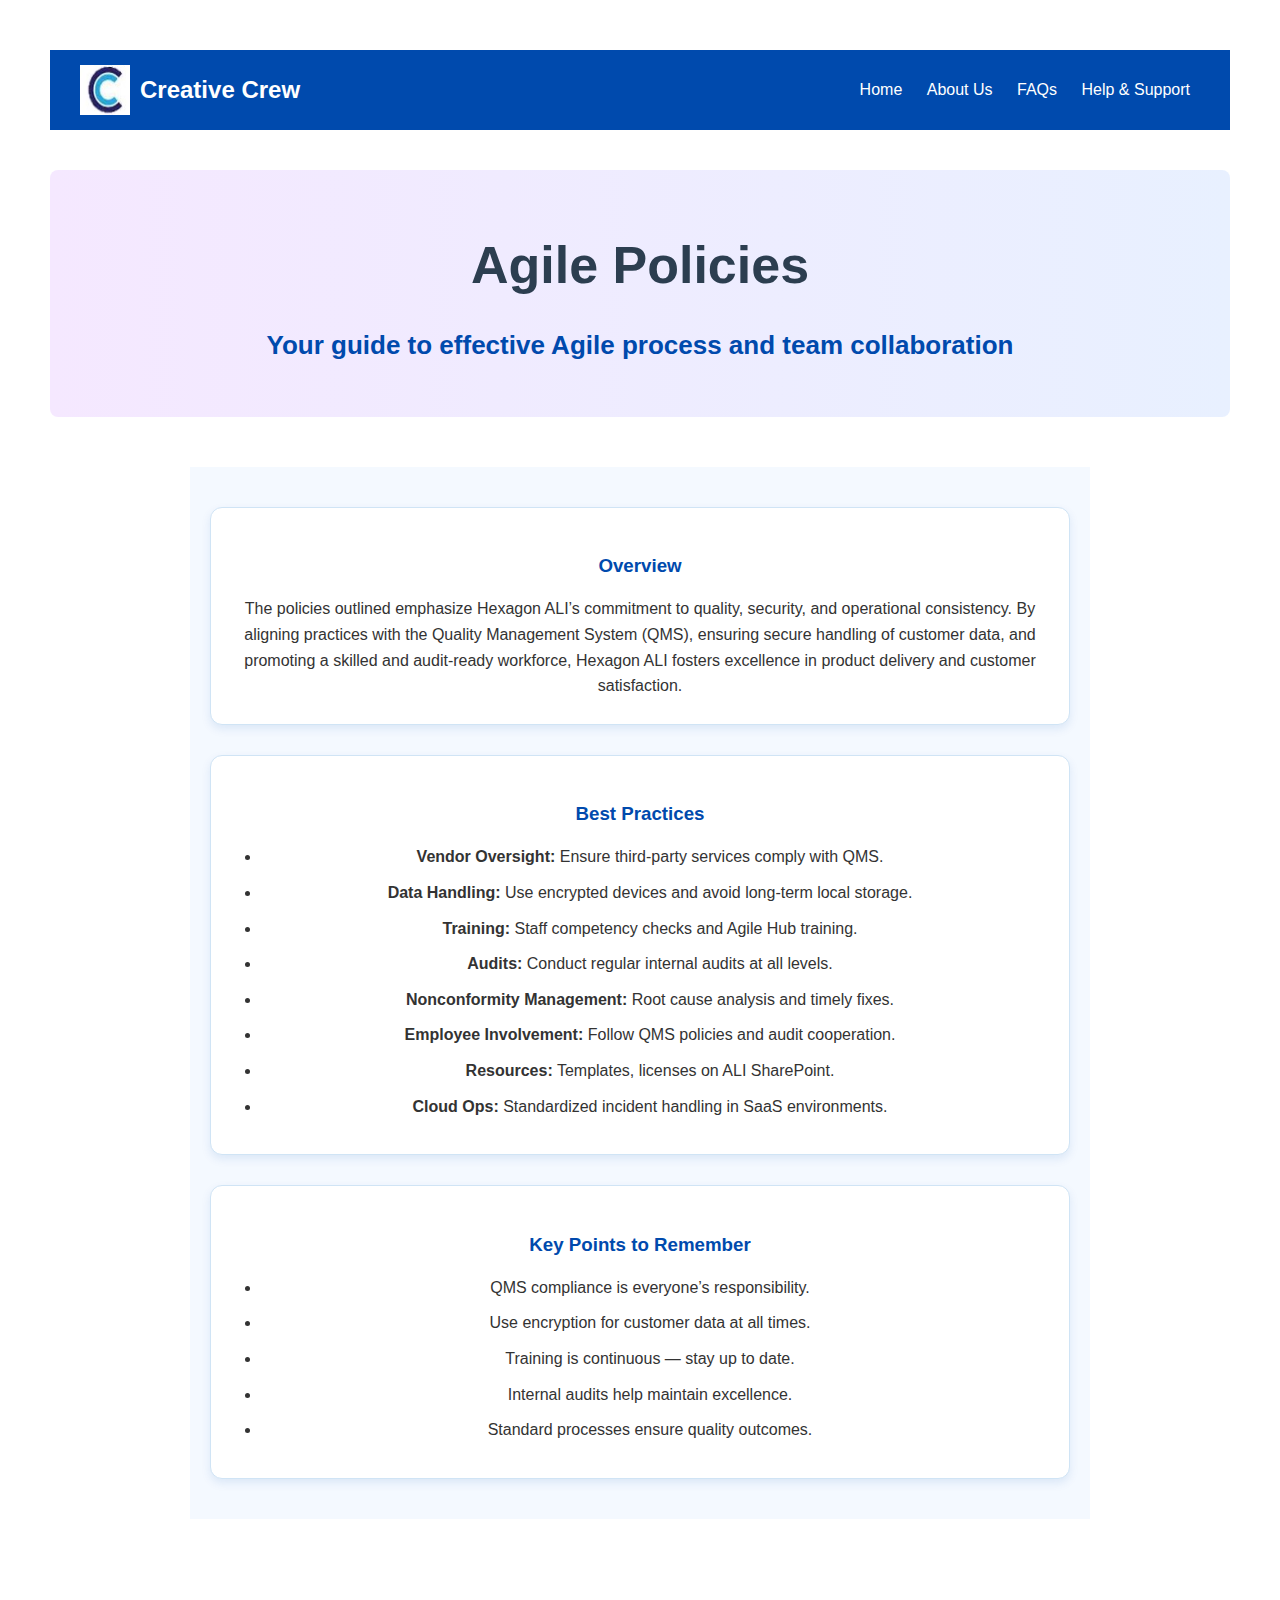
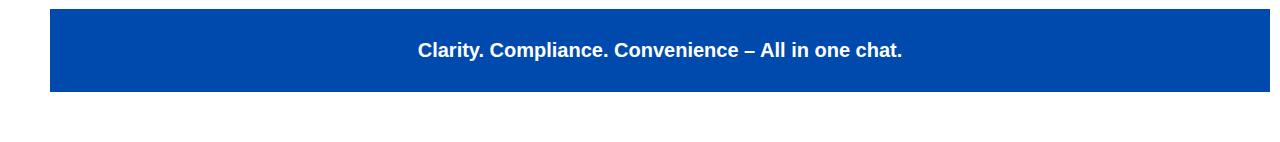
<file: agile.html>
<!DOCTYPE html>
<html lang="en">
<head>
  <meta charset="UTF-8" />
  <meta name="viewport" content="width=device-width, initial-scale=1.0" />
  <title>Agile Policies</title>
  <link rel="stylesheet" href="style.css" /> <!-- Global styling -->
  <link rel="stylesheet" href="agile.css" /> <!-- Page-specific styling -->
</head>
<body>
  <!-- Header -->
  <header class="site-header">
    <div class="logo-title">
      <img src="images/CC-logo.jpg" alt="Logo" class="logo-img" />
      <span class="site-title">Creative Crew</span>
    </div>
    <nav class="navbar">
      <a href="index.html">Home</a>
      <a href="aboutus.html">About Us</a>
      <a href="faqs.html">FAQs</a>
      <a href="helpandsupport.html">Help & Support</a>
    </nav>
  </header>

  <!-- Agile Banner -->
  <div class="agile-banner">
    <h1>Agile Policies</h1>
    <p>Your guide to effective Agile process and team collaboration</p>
  </div>

  <!-- Main Content -->
  <main class="agile-content">
    <section>
      <section class="agile-policy-section">
  
    
  </div>

  <div class="agile-card-container">
    <!-- Overview Card -->
    <div class="agile-card-box">
      <h3>Overview</h3>
      <p>
        The policies outlined emphasize Hexagon ALI’s commitment to quality, security, and operational consistency. By aligning practices with the Quality Management System (QMS), ensuring secure handling of customer data, and promoting a skilled and audit-ready workforce, Hexagon ALI fosters excellence in product delivery and customer satisfaction.
      </p>
    </div>

    <!-- Best Practices Card -->
    <div class="agile-card-box">
      <h3>Best Practices</h3>
      <ul>
        <li><strong>Vendor Oversight:</strong> Ensure third-party services comply with QMS.</li>
        <li><strong>Data Handling:</strong> Use encrypted devices and avoid long-term local storage.</li>
        <li><strong>Training:</strong> Staff competency checks and Agile Hub training.</li>
        <li><strong>Audits:</strong> Conduct regular internal audits at all levels.</li>
        <li><strong>Nonconformity Management:</strong> Root cause analysis and timely fixes.</li>
        <li><strong>Employee Involvement:</strong> Follow QMS policies and audit cooperation.</li>
        <li><strong>Resources:</strong> Templates, licenses on ALI SharePoint.</li>
        <li><strong>Cloud Ops:</strong> Standardized incident handling in SaaS environments.</li>
      </ul>
    </div>

    <!-- Key Points Card -->
    <div class="agile-card-box">
      <h3>Key Points to Remember</h3>
      <ul>
        <li>QMS compliance is everyone’s responsibility.</li>
        <li>Use encryption for customer data at all times.</li>
        <li>Training is continuous — stay up to date.</li>
        <li>Internal audits help maintain excellence.</li>
        <li>Standard processes ensure quality outcomes.</li>
      </ul>
    </div>
  </div>
</section>


    </section>
  </main>

  <!-- Footer Banner -->
  <footer class="site-footer">
    Clarity. Compliance. Convenience – All in one chat.
  </footer>

</body>
</html>
</file>
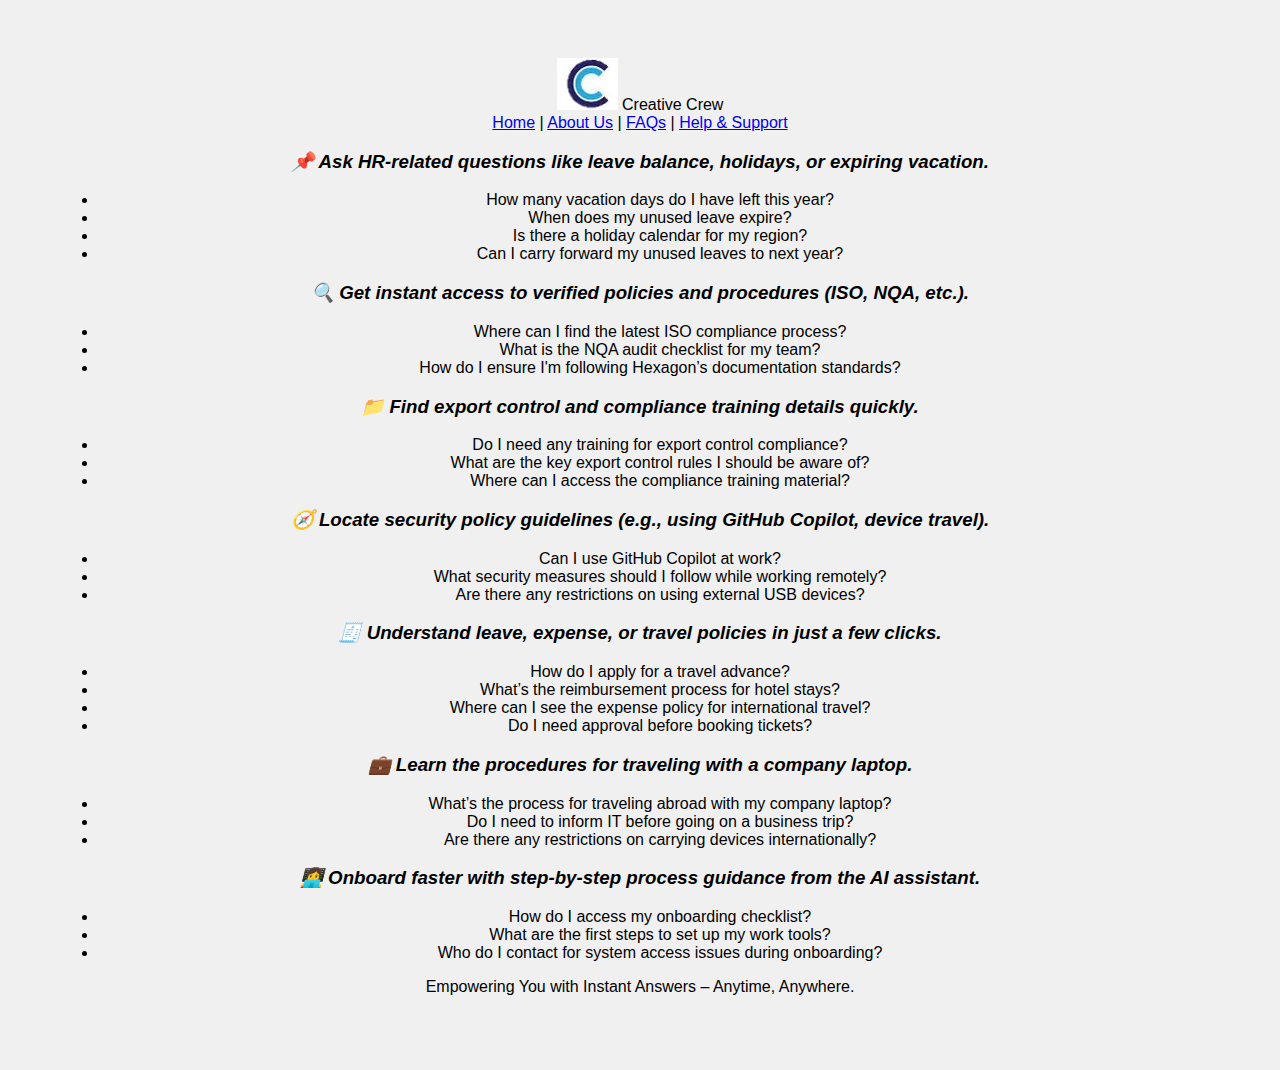
<file: faqs.html>
<!DOCTYPE html>
<html lang="en">
<head>
  <meta charset="UTF-8" />
  <meta name="viewport" content="width=device-width, initial-scale=1.0" />
  <title>FAQs</title>
  <link rel="stylesheet" href="style.css" />
</head>
<body>
  <header class="site-header">
  <div class="logo-title">
    <img src="images/CC-logo.jpg" alt="Creative Crew Logo" class="logo-img">
    <span class="site-title">Creative Crew</span>
  </div>
  <nav class="navbar">
    <a href="index.html">Home</a> |
    <a href="about.html">About Us</a> |
        <a href="faqs.html">FAQs</a> |
    <a href="helpandsupport.html">Help & Support</a>
  </nav>
</header>


  <main>
    <section class="faq-section">
      <div class="card-box faq-alt-1">
        <h3><em>📌 Ask HR-related questions like leave balance, holidays, or expiring vacation.</em></h3>
        <ul>
          <li>How many vacation days do I have left this year?</li>
          <li>When does my unused leave expire?</li>
          <li>Is there a holiday calendar for my region?</li>
          <li>Can I carry forward my unused leaves to next year?</li>
        </ul>
      </div>

      <div class="card-box faq-alt-2">
        <h3><em>🔍 Get instant access to verified policies and procedures (ISO, NQA, etc.).</em></h3>
        <ul>
          <li>Where can I find the latest ISO compliance process?</li>
          <li>What is the NQA audit checklist for my team?</li>
          <li>How do I ensure I'm following Hexagon’s documentation standards?</li>
        </ul>
      </div>

      <div class="card-box faq-alt-1">
        <h3><em>📁 Find export control and compliance training details quickly.</em></h3>
        <ul>
          <li>Do I need any training for export control compliance?</li>
          <li>What are the key export control rules I should be aware of?</li>
          <li>Where can I access the compliance training material?</li>
        </ul>
      </div>

      <div class="card-box faq-alt-2">
        <h3><em>🧭 Locate security policy guidelines (e.g., using GitHub Copilot, device travel).</em></h3>
        <ul>
          <li>Can I use GitHub Copilot at work?</li>
          <li>What security measures should I follow while working remotely?</li>
          <li>Are there any restrictions on using external USB devices?</li>
        </ul>
      </div>

      <div class="card-box faq-alt-1">
        <h3><em>🧾 Understand leave, expense, or travel policies in just a few clicks.</em></h3>
        <ul>
          <li>How do I apply for a travel advance?</li>
          <li>What’s the reimbursement process for hotel stays?</li>
          <li>Where can I see the expense policy for international travel?</li>
          <li>Do I need approval before booking tickets?</li>
        </ul>
      </div>

      <div class="card-box faq-alt-2">
        <h3><em>💼 Learn the procedures for traveling with a company laptop.</em></h3>
        <ul>
          <li>What’s the process for traveling abroad with my company laptop?</li>
          <li>Do I need to inform IT before going on a business trip?</li>
          <li>Are there any restrictions on carrying devices internationally?</li>
        </ul>
      </div>

      <div class="card-box faq-alt-1">
        <h3><em>👩‍💻 Onboard faster with step-by-step process guidance from the AI assistant.</em></h3>
        <ul>
          <li>How do I access my onboarding checklist?</li>
          <li>What are the first steps to set up my work tools?</li>
          <li>Who do I contact for system access issues during onboarding?</li>
        </ul>
      </div>
    </section>
  </main>

  <footer class="footer-banner">
    <p>Empowering You with Instant Answers – Anytime, Anywhere.</p>
  </footer>
</body>
</html>
</file>
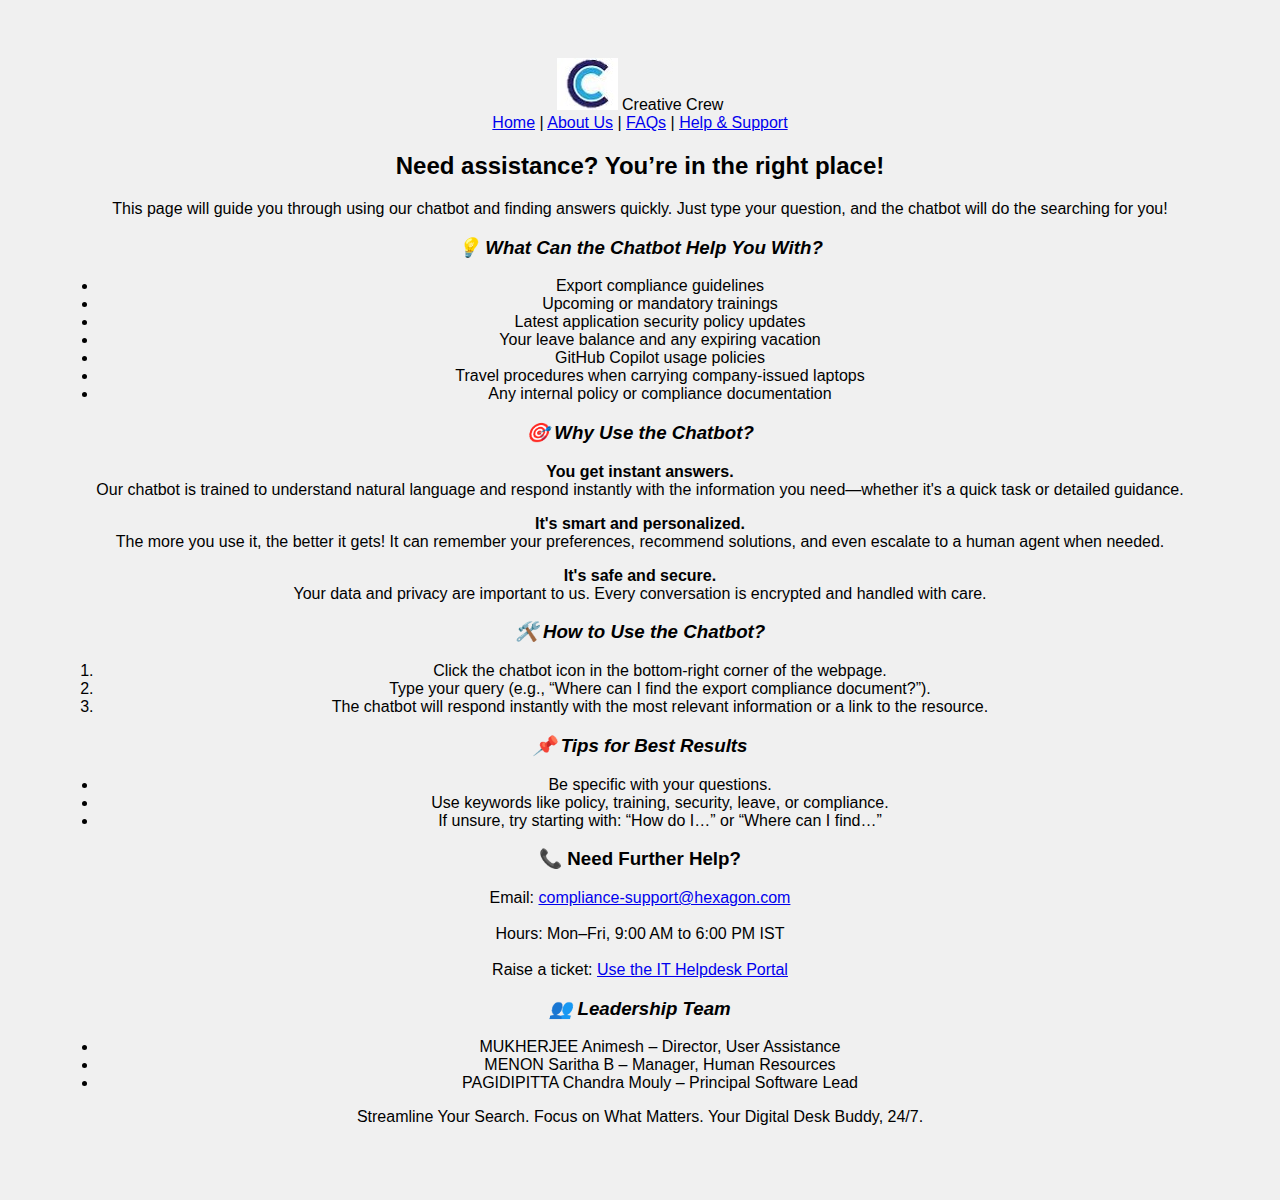
<file: helpandsupport.html>
<!DOCTYPE html>
<html lang="en">
<head>
  <meta charset="UTF-8" />
  <meta name="viewport" content="width=device-width, initial-scale=1.0" />
  <title>Help & Support</title>
  <link rel="stylesheet" href="style.css">
</head>
<body>
  <header class="site-header">
  <div class="logo-title">
    <img src="images/CC-logo.jpg" alt="Creative Crew Logo" class="logo-img">
    <span class="site-title">Creative Crew</span>
  </div>
  <nav class="navbar">
    <a href="index.html">Home</a> |
    <a href="about.html">About Us</a> |
        <a href="faqs.html">FAQs</a> |
    <a href="helpandsupport.html">Help & Support</a>
  </nav>
</header>


  <main>
    <section class="intro-center">
      <h2>Need assistance? You’re in the right place!</h2>
      <p>This page will guide you through using our chatbot and finding answers quickly. Just type your question, and the chatbot will do the searching for you!</p>
          </section>

    <section class="card-box card-alt-1">
      <h3><em>💡 What Can the Chatbot Help You With?</em></h3>
      <ul>
        <li>Export compliance guidelines</li>
        <li>Upcoming or mandatory trainings</li>
        <li>Latest application security policy updates</li>
        <li>Your leave balance and any expiring vacation</li>
        <li>GitHub Copilot usage policies</li>
        <li>Travel procedures when carrying company-issued laptops</li>
        <li>Any internal policy or compliance documentation</li>
      </ul>
    </section>

    <section class="card-box card-alt-2">
      <h3><em>🎯 Why Use the Chatbot?</em></h3>
      <p><strong>You get instant answers.</strong><br>
      Our chatbot is trained to understand natural language and respond instantly with the information you need—whether it's a quick task or detailed guidance.</p>
      <p><strong>It's smart and personalized.</strong><br>
      The more you use it, the better it gets! It can remember your preferences, recommend solutions, and even escalate to a human agent when needed.</p>
      <p><strong>It's safe and secure.</strong><br>
      Your data and privacy are important to us. Every conversation is encrypted and handled with care.</p>
    </section>

    <section class="card-box card-alt-1">
      <h3><em>🛠️ How to Use the Chatbot?</em></h3>
      <ol>
        <li>Click the chatbot icon in the bottom-right corner of the webpage.</li>
        <li>Type your query (e.g., “Where can I find the export compliance document?”).</li>
        <li>The chatbot will respond instantly with the most relevant information or a link to the resource.</li>
      </ol>
    </section>

    <section class="card-box card-alt-2">
      <h3><em>📌 Tips for Best Results</em></h3>
      <ul>
        <li>Be specific with your questions.</li>
        <li>Use keywords like policy, training, security, leave, or compliance.</li>
        <li>If unsure, try starting with: “How do I…” or “Where can I find…”</li>
      </ul>
    </section>

    <section class="card-box card-alt-1">
      <h3>📞 Need Further Help?</h3>
<p>
  Email: <a href="mailto:compliance-support@hexagon.com" style="text-decoration: underline;">compliance-support@hexagon.com</a><br><br>
  Hours: Mon–Fri, 9:00 AM to 6:00 PM IST<br><br>
  Raise a ticket: <a href="https://your-it-helpdesk-link.com" target="_blank" style="text-decoration: underline;">Use the IT Helpdesk Portal</a>
</p>

</p>

    </section>

    <section class="card-box card-alt-2">
      <h3><em>👥 Leadership Team</em></h3>
      <ul>
        <li>MUKHERJEE Animesh – Director, User Assistance</li>
        <li>MENON Saritha B – Manager, Human Resources</li>
        <li>PAGIDIPITTA Chandra Mouly – Principal Software Lead</li>
      </ul>
    </section>
  </main>

  <footer class="footer-banner">
    <p>Streamline Your Search. Focus on What Matters. Your Digital Desk Buddy, 24/7.</p>
  </footer>
</body>
</html>
</file>
<file: style.css>
body {
  background-color: #f0f0f0;
  font-family: Arial, sans-serif;
  text-align: center;
  padding: 50px;
}

h1 {
  color: #2c3e50;
}

button {
  padding: 10px 20px;
  font-size: 16px;
  background-color: #3498db;
  color: white;
  border: none;
  border-radius: 5px;
}
</file>
<file: agile.css>
/* =============================
   AGILE POLICIES PAGE STYLES
============================= */

body {
  margin: 0;
  font-family: 'Segoe UI', sans-serif;
  background-color: #fff;
  color: #222;
}

/* Header Banner */
.site-header {
  background-color: #004aad;
  padding: 15px 30px;
  color: white;
  display: flex;
  justify-content: space-between;
  align-items: center;
  flex-wrap: wrap;
}

.logo-title {
  display: flex;
  align-items: center;
}

.logo-img {
  width: 50px;
  height: 50px;
  margin-right: 10px;
}

.site-title {
  font-size: 24px;
  font-weight: bold;
  white-space: nowrap;
}

.navbar a {
  color: white;
  margin: 0 10px;
  font-weight: 500;
  font-size: 16px;
  text-decoration: none;
}

/* Page Banner */
.agile-banner {
  background: linear-gradient(to right, #f5e8ff, #e8f0ff);
  color: #004aad;
  font-size: 26px;
  font-weight: bold;
  text-align: center;
  padding: 30px 20px;
  margin: 40px 0 20px 0;
  border-radius: 8px;
}

/* Content Area */
.agile-content {
  max-width: 900px;
  margin: 0 auto;
  padding: 30px 20px;
  font-size: 16px;
  line-height: 1.6;
}

.agile-content h2 {
  color: #004aad;
  margin-top: 30px;
}

.agile-content p {
  margin-bottom: 20px;
}
.agile-policy-section {
  background-color: #f4f9ff;
  padding: 40px 20px;
  font-family: 'Segoe UI', sans-serif;
}

.section-header-banner {
  background: linear-gradient(to right, #d1f4ff, #d7fddc);
  text-align: center;
  padding: 20px;
  border-radius: 8px;
  margin-bottom: 30px;
}

.section-header-banner h2 {
  margin: 0;
  color: #004aad;
  font-size: 28px;
}

.agile-card-container {
  display: flex;
  flex-direction: column;
  gap: 30px;
  max-width: 1000px;
  margin: 0 auto;
}

.agile-card-box {
  background-color: #ffffff;
  border: 1px solid #d0e4f5;
  border-radius: 12px;
  padding: 25px 30px;
  box-shadow: 0 4px 10px rgba(0, 74, 173, 0.1);
}

.agile-card-box h3 {
  color: #004aad;
  margin-bottom: 15px;
}

.agile-card-box p,
.agile-card-box ul {
  color: #333;
  font-size: 16px;
  line-height: 1.6;
  margin: 0;
}

.agile-card-box ul {
  padding-left: 20px;
}

.agile-card-box ul li {
  margin-bottom: 10px;
}


/* Footer */
.site-footer {
  background-color: #004aad;
  color: white;
  padding: 30px 20px;
  text-align: center;
  font-size: 20px;
  font-weight: 600;
  margin-top: 60px;
  width: 100%;
}
</file>
